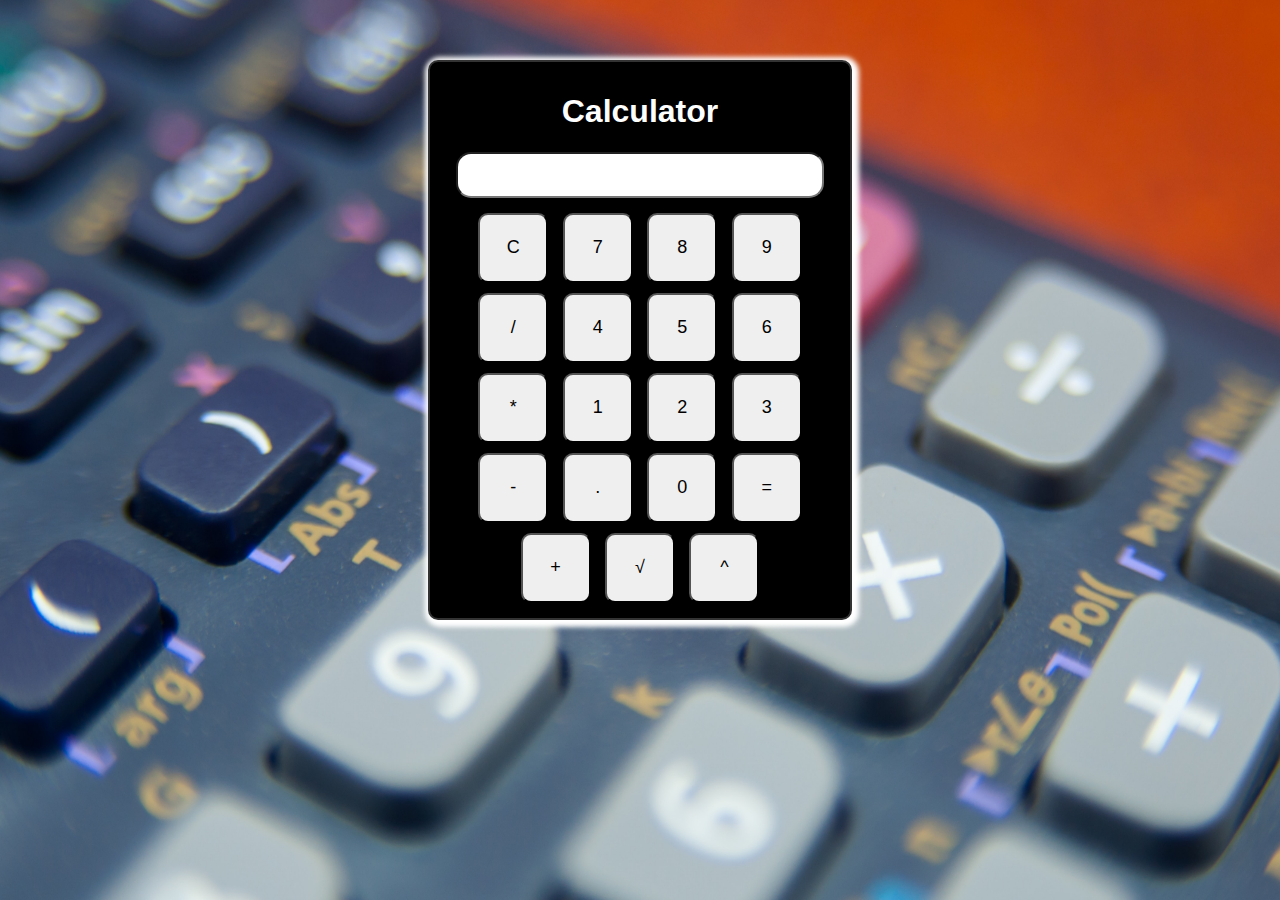
<file: Calculator/index.html>
<!DOCTYPE html>
<html>
<head>
  <title>Scientific Calculator</title>
  <link rel="stylesheet" href="style.css">
</head>
<body>
  <div id="calculator">
    <h1 id="calname">Calculator</h1>
    <input type="text" id="display" readonly>

    <button class="btn" onclick="clearDisplay()">C</button>
    <button class="btn" onclick="appendToDisplay('7')">7</button>
    <button class="btn" onclick="appendToDisplay('8')">8</button>
    <button class="btn" onclick="appendToDisplay('9')">9</button>
    <button class="btn" onclick="appendToDisplay('/')">/</button>

    <button class="btn" onclick="appendToDisplay('4')">4</button>
    <button class="btn" onclick="appendToDisplay('5')">5</button>
    <button class="btn" onclick="appendToDisplay('6')">6</button>
    <button class="btn" onclick="appendToDisplay('*')">*</button>

    <button class="btn" onclick="appendToDisplay('1')">1</button>
    <button class="btn" onclick="appendToDisplay('2')">2</button>
    <button class="btn" onclick="appendToDisplay('3')">3</button>
    <button class="btn" onclick="appendToDisplay('-')">-</button>

    <button class="btn" onclick="appendToDisplay('.')">.</button>
    <button class="btn" onclick="appendToDisplay('0')">0</button>
    <button class="btn" onclick="calculateResult()">=</button>
    <button class="btn" onclick="appendToDisplay('+')">+</button>

    <button class="btn" onclick="calculateSquareRoot()">√</button>
    <button class="btn" onclick="appendToDisplay('**')">^</button><br>
    
  </div>

  <script src="script.js"></script>
</body>
</html>
</file>
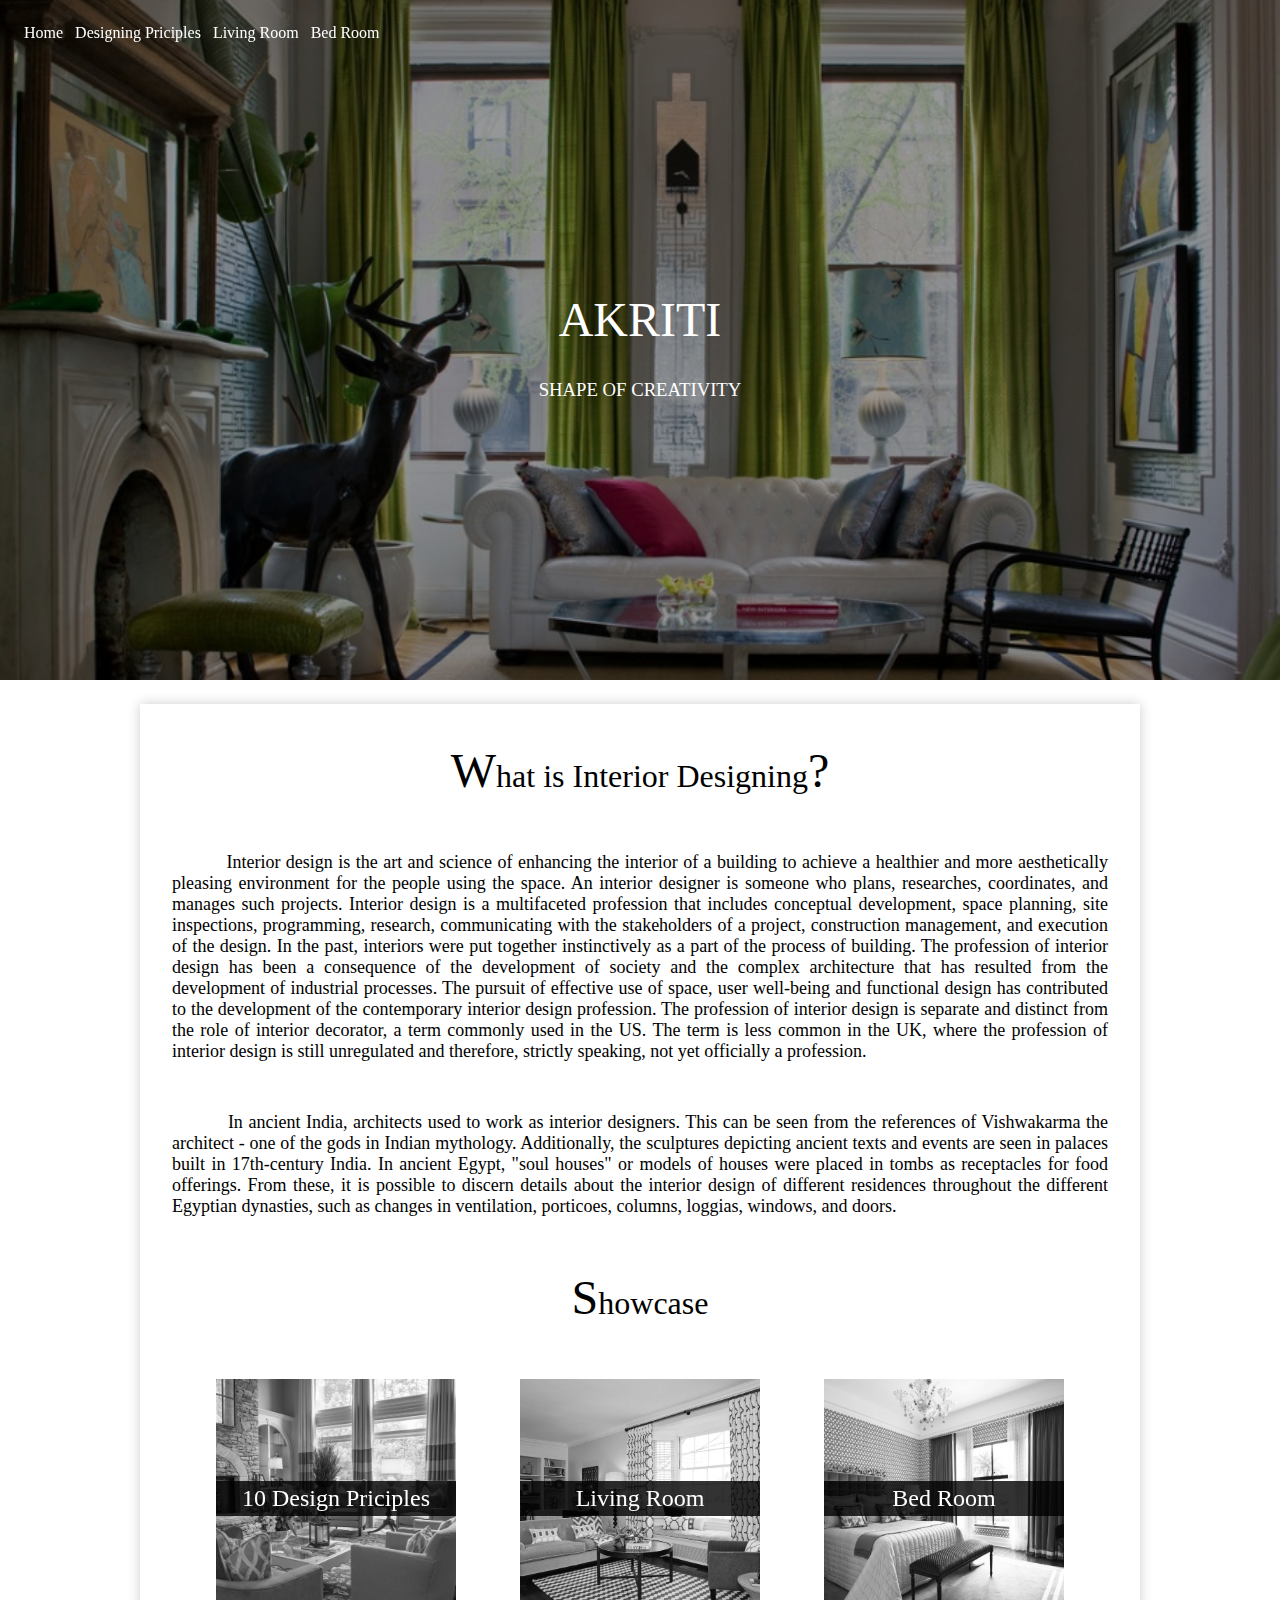
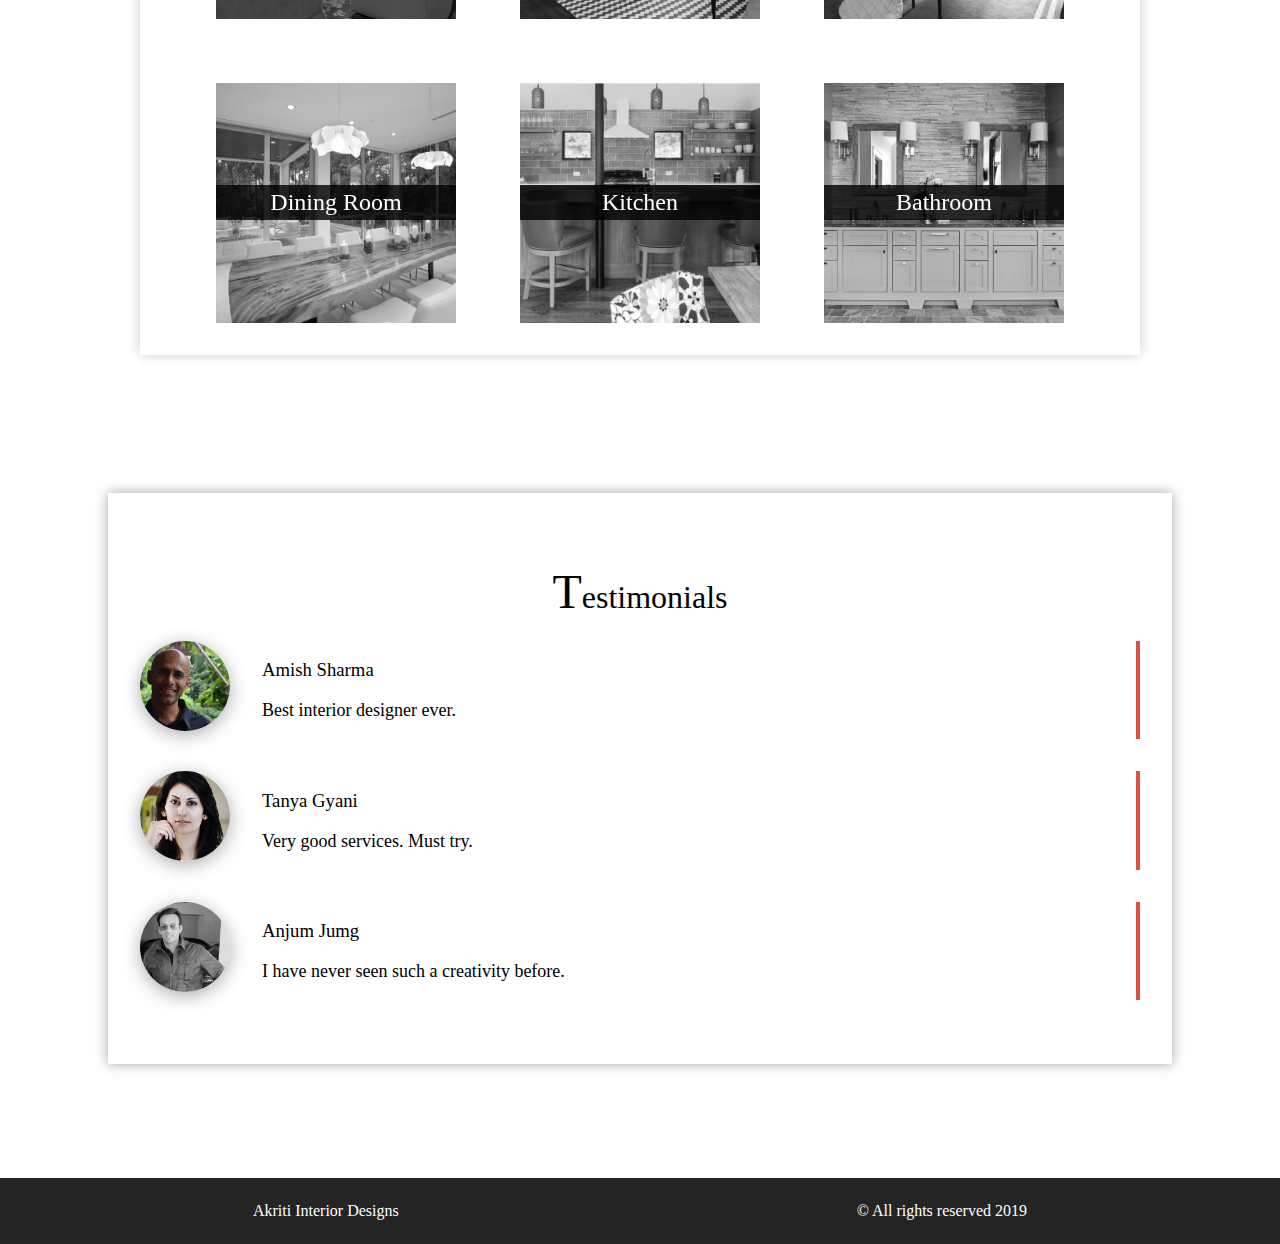
<file: Hotel Rooms/index.html>
<html>
<head>
	<title>Akriti</title>
	<link rel="stylesheet" href="style.css">
	<script>
		window.onscroll = function() {
			var scroll = document.scrollingElement.scrollTop;
			if(scroll > 540) {
				document.getElementById("nav").style.backgroundColor = "#000000DD";
			} else {
				document.getElementById("nav").style.backgroundColor = "#00000000";
			}
			document.getElementById('head').style.backgroundSize = 100 + scroll/8 + '%';
				
		}
	</script>
</head>

<body>

<nav id="nav" class="flex">
<a href="index.html">Home</a>
<a href="dp.html">Designing Priciples</a>
<a href="living.html">Living Room</a>
<a href="bed.html">Bed Room</a>
</nav>

<div id="head" class="zoom">
	<div class="layer">
		<h1 class="title exp">Akriti</h1>
		<h3 class="exp">Shape of creativity</h3>
	</div>
</div>

<div class="container shadow">
	<br>
	<h1 class="text-center"><span style="font-size: 48px;">W</span>hat is Interior Designing<span style="font-size: 48px;">?</span></h1>
	<p class="p-5">
		&nbsp;&nbsp;&nbsp;&nbsp;&nbsp;&nbsp;&nbsp;&nbsp;&nbsp;&nbsp;Interior design is the art and science of enhancing the interior of a building to achieve a healthier and more aesthetically pleasing environment for the people using the space. An interior designer is someone who plans, researches, coordinates, and manages such projects. Interior design is a multifaceted profession that includes conceptual development, space planning, site inspections, programming, research, communicating with the stakeholders of a project, construction management, and execution of the design.
In the past, interiors were put together instinctively as a part of the process of building. The profession of interior design has been a consequence of the development of society and the complex architecture that has resulted from the development of industrial processes. The pursuit of effective use of space, user well-being and functional design has contributed to the development of the contemporary interior design profession. The profession of interior design is separate and distinct from the role of interior decorator, a term commonly used in the US. The term is less common in the UK, where the profession of interior design is still unregulated and therefore, strictly speaking, not yet officially a profession.

	</p>
	
	<p class="p-5" style="padding-top:0px">
	&nbsp;&nbsp;&nbsp;&nbsp;&nbsp;&nbsp;&nbsp;&nbsp;&nbsp;&nbsp;In ancient India, architects used to work as interior designers. This can be seen from the references of Vishwakarma the architect - one of the gods in Indian mythology. Additionally, the sculptures depicting ancient texts and events are seen in palaces built in 17th-century India.
In ancient Egypt, "soul houses" or models of houses were placed in tombs as receptacles for food offerings. From these, it is possible to discern details about the interior design of different residences throughout the different Egyptian dynasties, such as changes in ventilation, porticoes, columns, loggias, windows, and doors. 

	</p>
	<h1 class="text-center"><span style="font-size: 48px;">S</span>howcase</h1>
	
	<div class="flex justify-content-center">
		<div onclick='window.location.href="dp.html"' class="img-effect flex justify-content-center align-items-center" style='background-image: url("id.jpg")'>
			<div>10 	Design Priciples</div>
		</div>
		<div onclick='window.location.href="living.html"' class="img-effect flex justify-content-center align-items-center" style='background-image: url("living.jpg")'>
			<div>Living Room</div>
		</div>
		<div onclick='window.location.href="bed.html"' class="img-effect flex justify-content-center align-items-center" style='background-image: url("bed.jpg")'>
			<div>Bed Room</div>
		</div>
	</div>
	
	
	<div class="flex justify-content-center">
		<div onclick='window.location.href="dp.html"' class="img-effect flex justify-content-center align-items-center" style='background-image: url("dining.jpg")'>
			<div>Dining Room</div>
		</div>
		<div onclick='window.location.href="living.html"' class="img-effect flex justify-content-center align-items-center" style='background-image: url("kitchen.jpg")'>
			<div>Kitchen</div>
		</div>
		<div onclick='window.location.href="bed.html"' class="img-effect flex justify-content-center align-items-center" style='background-image: url("bath.jpg")'>
			<div>Bathroom</div>
		</div>
	</div>
	
</div>

<div class="parallax  p-par-1">
	<div class="container shadow-dark p-5">
	<br>
	<h1 class="text-center"><span style="font-size: 48px;">T</span>estimonials</h1>
	
		<div class="test flex">
			<div class="img-prof shadow-prof" style='background-image: url("prof/aa.jpg")'></div>
			<div class="test-body">
				<h3>Amish Sharma</h3>
				<p>Best interior designer ever.</p>
			</div>
		</div>
		
		<div class="test flex">
			<div class="img-prof shadow-prof" style='background-image: url("prof/tg.jpg")'></div>
			<div class="test-body">
				<h3>Tanya Gyani</h3>
				<p>Very good services. Must try.</p>
			</div>
		</div>
		
		<div class="test flex">
			<div class="img-prof shadow-prof" style='background-image: url("prof/as.jpg")'></div>
			<div class="test-body">
				<h3>Anjum Jumg</h3>
				<p>I have never seen such a creativity before.</p>
			</div>
		</div>
		
		
	</div>
</div>

<footer class="flex jc-space-around">
	<div>Akriti Interior Designs</div>
	<div>&copy; All rights reserved 2019</div>
</footer>

</body>
</html>
</file>
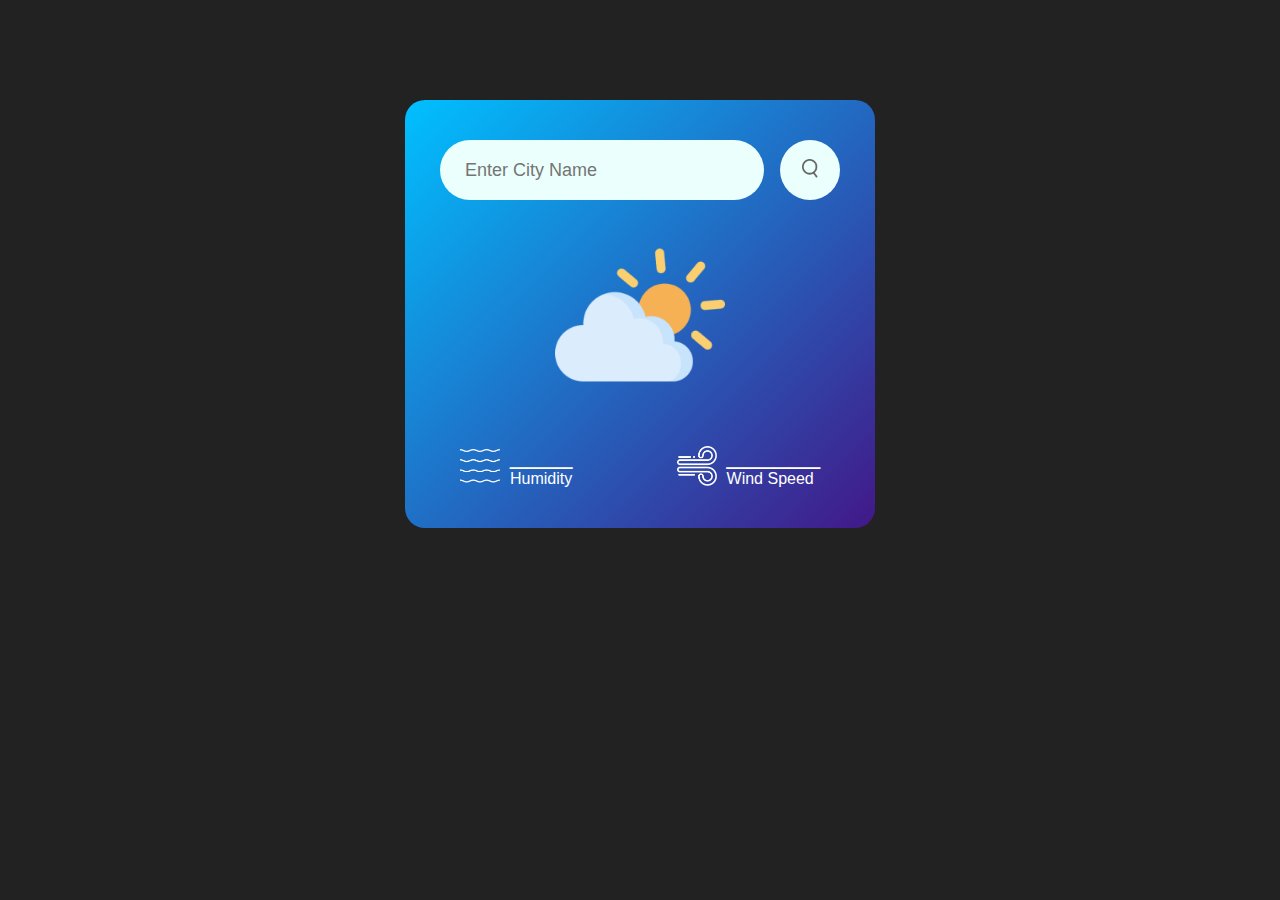
<file: Weather App/index.html>
<!DOCTYPE html>
<html lang="en">
<head>
    <meta charset="UTF-8">
    <meta name="viewport" content="width=device-width, initial-scale=1.0">
    <title>Weather App</title>
    <link rel="stylesheet" href="style.css">
</head>
<body>
    <div class="card">
        <div class="search">
            <input type="text" placeholder="Enter City Name" spellcheck="false">
            <button><img src="images/search.png" ></button>
        </div>
        <div class="error">
            <p>Invalid City Name</p>
        </div>
        <div class="weather">
            <img src="images/mist.png" class="weather-icon" >
            <div class="weatherdisplay">
                <p class="weathername"></p>
            </div>
            <h1 class="temp"></h1>
            <h2 class="city"></h2>
            <div class="details">
                <div class="col">
                    <img src="images/humidity.png" >
                    <div>
                        <p class="humidity">____</p>
                        <p>Humidity</p>
                    </div>
                </div>
                <div class="col">
                    <img src="images/wind.png" >
                    <div>
                        <p class="wind">______</p>
                        <p>Wind Speed</p>
                    </div>
                </div>
            </div>
        </div>
    </div>
</body>
<script>
    const apiKey="2db3097d22b27e6f28826eb3132c2c28";
    const apiUrl="https://api.openweathermap.org/data/2.5/weather?units=metric&q=";
    const searchBox=document.querySelector(".search input");
    const searchBtn=document.querySelector(".search button");
    const weatherIcon=document.querySelector(".weather-icon");

    async function checkWeather(city)
    {
        const response = await fetch(apiUrl + city + `&appid=${apiKey}`);
        if(response.status==404){
            document.querySelector(".error").style.display="block";
            document.querySelector(".weather").style.display="none";
        }else{
            var data=await response.json();

        document.querySelector(".city").innerHTML=data.name;
        document.querySelector(".temp").innerHTML=Math.round(data.main.temp) +"°C";
        document.querySelector(".humidity").innerHTML=data.main.humidity +"%";
        document.querySelector(".wind").innerHTML=data.wind.speed +"km/h";

        if(data.weather[0].main == "Clouds"){
            weatherIcon.src="images/clouds.png";
            document.querySelector(".weathername").style.display="block";
            document.querySelector(".weathername").innerHTML="Clouds"
        }
        else if (data.weather[0].main == "Clear"){
            weatherIcon.src="images/clear.png";
            document.querySelector(".weathername").style.display="block";
            document.querySelector(".weathername").innerHTML="Clear"
        }
        else if (data.weather[0].main == "Rain"){
            weatherIcon.src="images/rain.png";
            document.querySelector(".weathername").style.display="block";
            document.querySelector(".weathername").innerHTML="Rain"
        }
        else if (data.weather[0].main == "Drizzle"){
            weatherIcon.src="images/drizzle.png";
            document.querySelector(".weathername").style.display="block";
            document.querySelector(".weathername").innerHTML="Drizzle"
        }
        else if (data.weather[0].main == "Mist"){
            weatherIcon.src="images/mist.png";
            document.querySelector(".weathername").style.display="block";
            document.querySelector(".weathername").innerHTML="Mist"
        }

        document.querySelector(".weather").style.display="block";
        document.querySelector(".error").style.display="none";
        }
        
    }
    searchBtn.addEventListener("click",()=>{
        checkWeather(searchBox.value);
    })
    
</script>
</html>
</file>
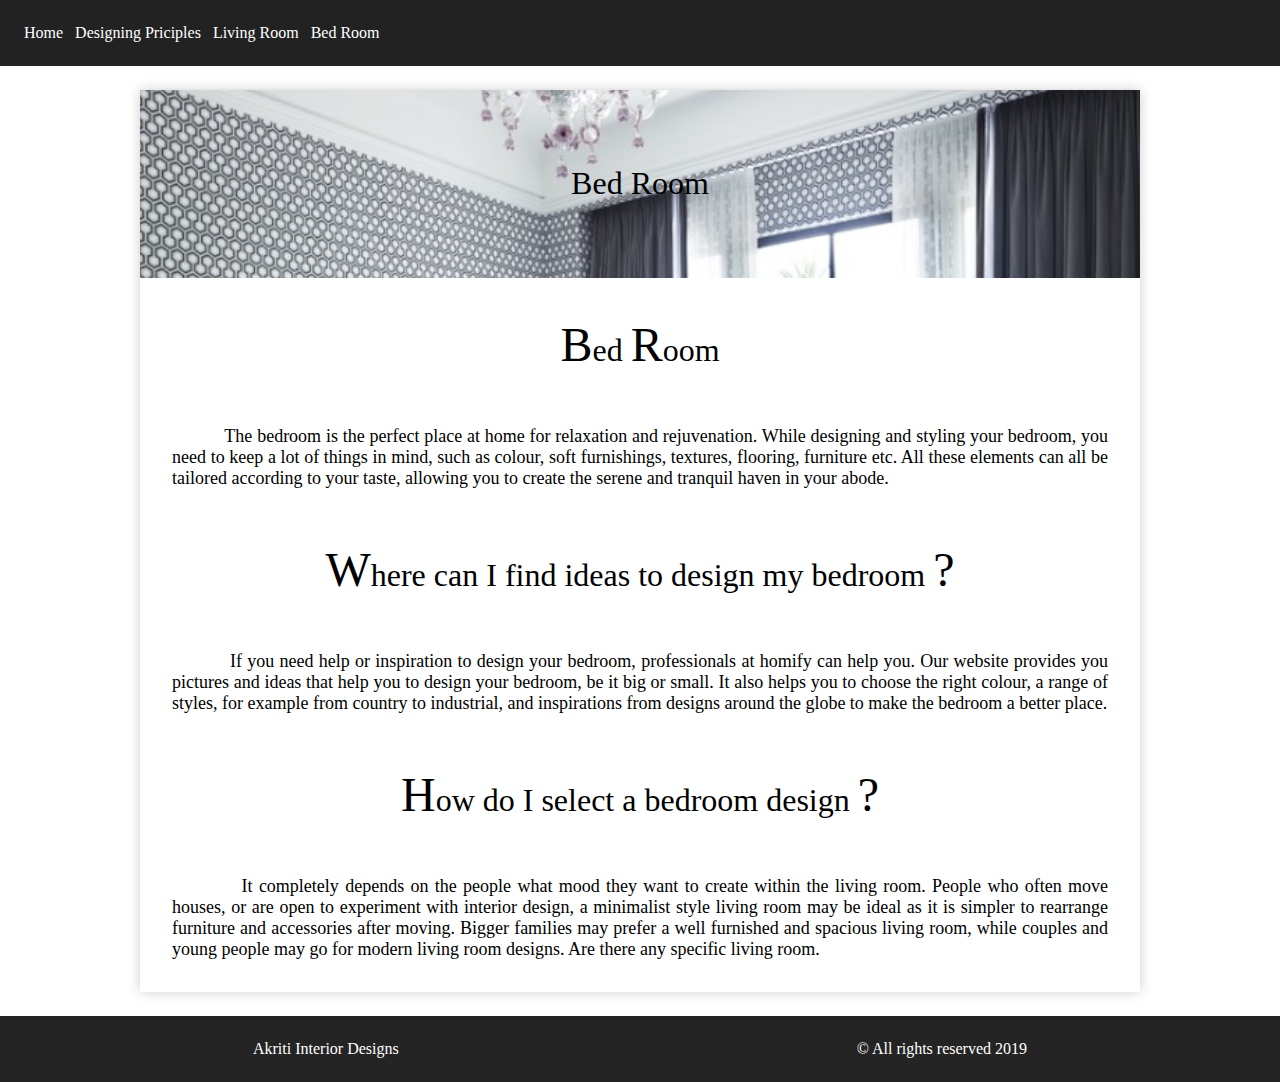
<file: Hotel Rooms/bed.html>
<html>
<head>
	<title>Akriti</title>
	<link rel="stylesheet" href="style.css">
</head>

<body>

<nav id="nav" class="flex nav-dark">
<a href="index.html">Home</a>
<a href="dp.html">Designing Priciples</a>
<a href="living.html">Living Room</a>
<a href="bed.html">Bed Room</a>
</nav>


<div class="container shadow">

	<div class="parallax" style='background-image: url("bed.jpg")'>
	<br>
	<br>
	<br>
	<h1 class="text-center"	>Bed Room</h1>
	<br>
	<br>
	<br>
	</div>
	<br>
	<h1 class="text-center"><span style="font-size: 48px;">B</span>ed <span style="font-size: 48px;">R</span>oom</h1>
	<p class="p-5">
		&nbsp;&nbsp;&nbsp;&nbsp;&nbsp;&nbsp;&nbsp;&nbsp;&nbsp;&nbsp;
		
		The bedroom is the perfect place at home for relaxation and rejuvenation. While designing and styling your bedroom, you need to keep a lot of things in mind, such as colour, soft furnishings, textures, flooring, furniture etc. All these elements can all be tailored according to your taste, allowing you to create the serene and tranquil haven in your abode.
	</p>
	<h1 class="text-center"><span style="font-size: 48px;">W</span>here can I find ideas to design my bedroom <span style="font-size: 48px;">?</span></h1>
	<p class="p-5">
		&nbsp;&nbsp;&nbsp;&nbsp;&nbsp;&nbsp;&nbsp;&nbsp;&nbsp;&nbsp;
		
		If you need help or inspiration to design your bedroom, professionals at homify can help you. Our website provides you pictures and ideas that help you to design your bedroom, be it big or small. It also helps you to choose the right colour, a range of styles, for example from country to industrial, and inspirations from designs around the globe to make the bedroom a better place.
	</p>
	<h1 class="text-center"><span style="font-size: 48px;">H</span>ow do I select a bedroom design <span style="font-size: 48px;">?</span></h1>
	<p class="p-5">
		&nbsp;&nbsp;&nbsp;&nbsp;&nbsp;&nbsp;&nbsp;&nbsp;&nbsp;&nbsp;
		
		It completely depends on the people what mood they want to create within the living room. People who often move houses, or are open to experiment with interior design, a minimalist style living room may be ideal as it is simpler to rearrange furniture and accessories after moving. Bigger families may prefer a well furnished and spacious living room, while couples and young people may go for modern living room designs.
		Are there any specific living room.
	</p>
</div>

<footer class="flex jc-space-around">
	<div>Akriti Interior Designs</div>
	<div>&copy; All rights reserved 2019</div>
</footer>

</body>
</html>
</file>
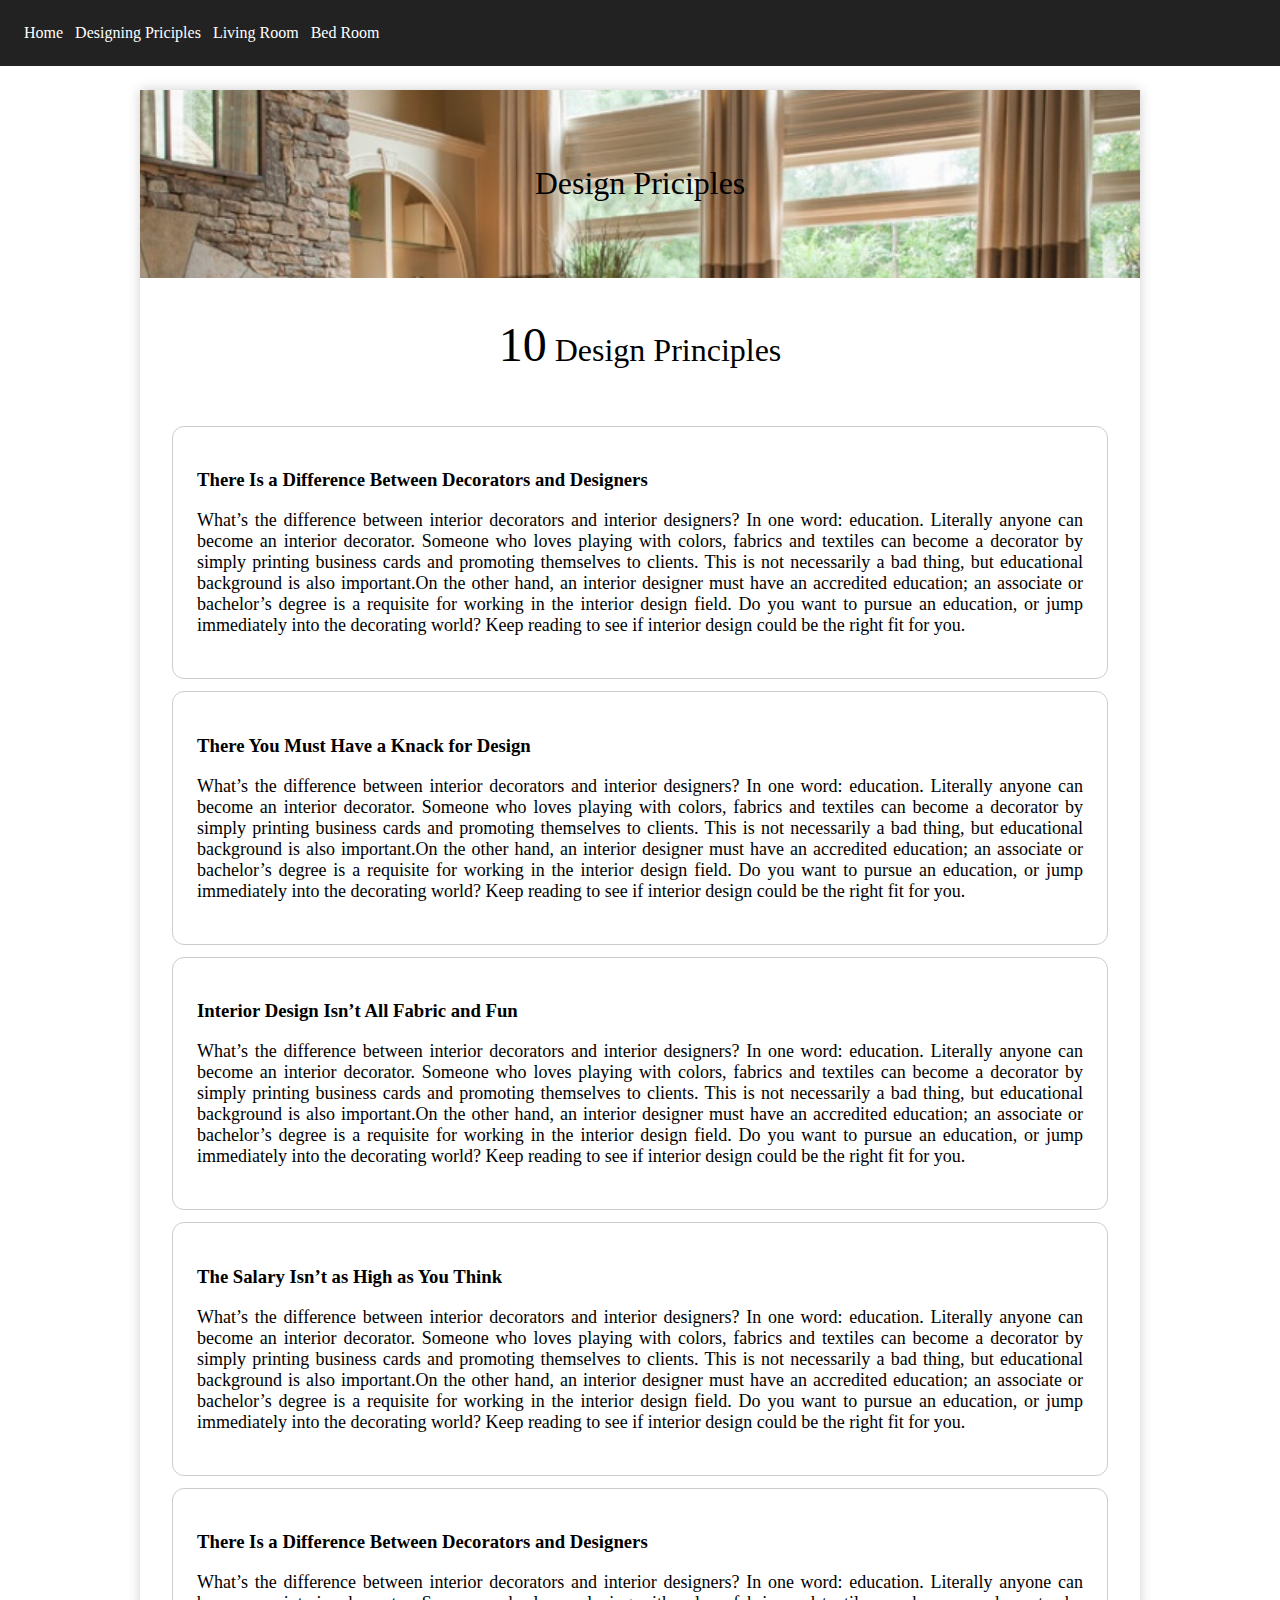
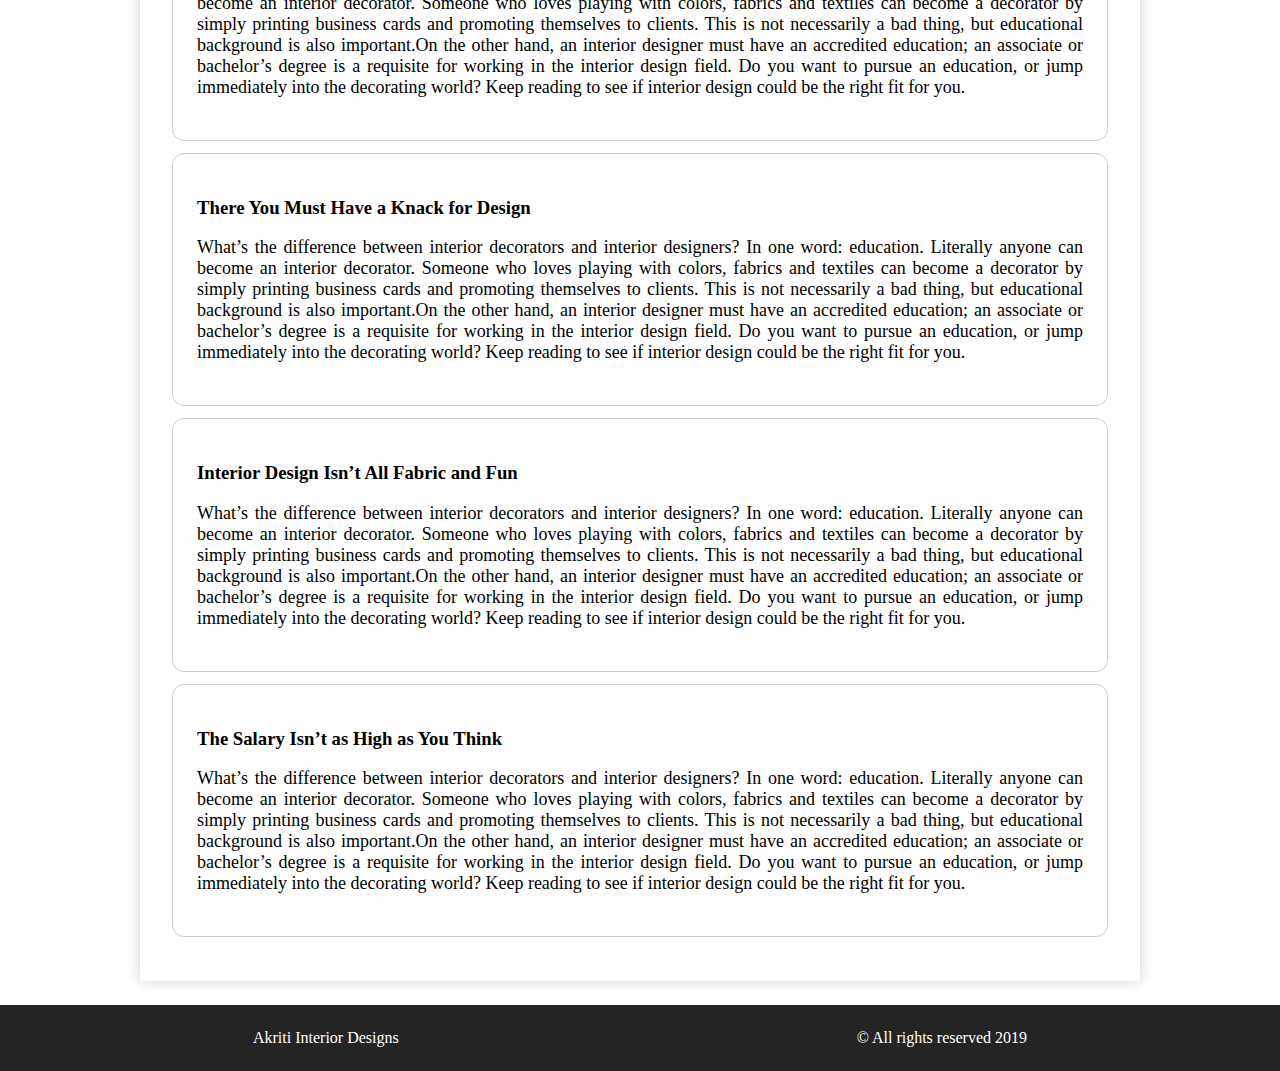
<file: Hotel Rooms/dp.html>
<html>
<head>
	<title>Akriti</title>
	<link rel="stylesheet" href="style.css">
</head>

<body>

<nav id="nav" class="flex nav-dark">
<a href="index.html">Home</a>
<a href="dp.html">Designing Priciples</a>
<a href="living.html">Living Room</a>
<a href="bed.html">Bed Room</a>
</nav>


<div class="container shadow">
<div class="parallax" style='background-image: url("id.jpg")'>
	<br>
	<br>
	<br>
	<h1 class="text-center"	>Design Priciples</h1>
	<br>
	<br>
	<br>
	</div>
	<br>
	<h1 class="text-center"><span style="font-size: 48px;">10</span> Design Principles</h1>
	<div class="p-5">
		<div class="item">
			<h3>There Is a Difference Between Decorators and Designers</h3>
			<p>What’s the difference between interior decorators and interior designers? In one word: education.
	Literally anyone can become an interior decorator. Someone who loves playing with colors, fabrics and textiles can become a decorator by simply printing business cards and promoting themselves to clients. This is not necessarily a bad thing, but educational background is also important.On the other hand, an interior designer must have an accredited education; an associate or bachelor’s degree is a requisite for working in the interior design field. Do you want to pursue an education, or jump immediately into the decorating world? Keep reading to see if interior design could be the right fit for you.
	</p>
		</div>
		<div class="item">
			<h3>There You Must Have a Knack for Design</h3>
			<p>What’s the difference between interior decorators and interior designers? In one word: education.
	Literally anyone can become an interior decorator. Someone who loves playing with colors, fabrics and textiles can become a decorator by simply printing business cards and promoting themselves to clients. This is not necessarily a bad thing, but educational background is also important.On the other hand, an interior designer must have an accredited education; an associate or bachelor’s degree is a requisite for working in the interior design field. Do you want to pursue an education, or jump immediately into the decorating world? Keep reading to see if interior design could be the right fit for you.
	</p>
		</div>
		<div class="item">
			<h3> Interior Design Isn’t All Fabric and Fun</h3>
			<p>What’s the difference between interior decorators and interior designers? In one word: education.
	Literally anyone can become an interior decorator. Someone who loves playing with colors, fabrics and textiles can become a decorator by simply printing business cards and promoting themselves to clients. This is not necessarily a bad thing, but educational background is also important.On the other hand, an interior designer must have an accredited education; an associate or bachelor’s degree is a requisite for working in the interior design field. Do you want to pursue an education, or jump immediately into the decorating world? Keep reading to see if interior design could be the right fit for you.
	</p>
		</div>
		<div class="item">
			<h3> The Salary Isn’t as High as You Think</h3>
			<p>What’s the difference between interior decorators and interior designers? In one word: education.
	Literally anyone can become an interior decorator. Someone who loves playing with colors, fabrics and textiles can become a decorator by simply printing business cards and promoting themselves to clients. This is not necessarily a bad thing, but educational background is also important.On the other hand, an interior designer must have an accredited education; an associate or bachelor’s degree is a requisite for working in the interior design field. Do you want to pursue an education, or jump immediately into the decorating world? Keep reading to see if interior design could be the right fit for you.
	</p>
		</div>
		<div class="item">
			<h3>There Is a Difference Between Decorators and Designers</h3>
			<p>What’s the difference between interior decorators and interior designers? In one word: education.
	Literally anyone can become an interior decorator. Someone who loves playing with colors, fabrics and textiles can become a decorator by simply printing business cards and promoting themselves to clients. This is not necessarily a bad thing, but educational background is also important.On the other hand, an interior designer must have an accredited education; an associate or bachelor’s degree is a requisite for working in the interior design field. Do you want to pursue an education, or jump immediately into the decorating world? Keep reading to see if interior design could be the right fit for you.
	</p>
		</div>
		<div class="item">
			<h3>There You Must Have a Knack for Design</h3>
			<p>What’s the difference between interior decorators and interior designers? In one word: education.
	Literally anyone can become an interior decorator. Someone who loves playing with colors, fabrics and textiles can become a decorator by simply printing business cards and promoting themselves to clients. This is not necessarily a bad thing, but educational background is also important.On the other hand, an interior designer must have an accredited education; an associate or bachelor’s degree is a requisite for working in the interior design field. Do you want to pursue an education, or jump immediately into the decorating world? Keep reading to see if interior design could be the right fit for you.
	</p>
		</div>
		<div class="item">
			<h3> Interior Design Isn’t All Fabric and Fun</h3>
			<p>What’s the difference between interior decorators and interior designers? In one word: education.
	Literally anyone can become an interior decorator. Someone who loves playing with colors, fabrics and textiles can become a decorator by simply printing business cards and promoting themselves to clients. This is not necessarily a bad thing, but educational background is also important.On the other hand, an interior designer must have an accredited education; an associate or bachelor’s degree is a requisite for working in the interior design field. Do you want to pursue an education, or jump immediately into the decorating world? Keep reading to see if interior design could be the right fit for you.
	</p>
		</div>
		<div class="item">
			<h3> The Salary Isn’t as High as You Think</h3>
			<p>What’s the difference between interior decorators and interior designers? In one word: education.
	Literally anyone can become an interior decorator. Someone who loves playing with colors, fabrics and textiles can become a decorator by simply printing business cards and promoting themselves to clients. This is not necessarily a bad thing, but educational background is also important.On the other hand, an interior designer must have an accredited education; an associate or bachelor’s degree is a requisite for working in the interior design field. Do you want to pursue an education, or jump immediately into the decorating world? Keep reading to see if interior design could be the right fit for you.
	</p>
		</div>
	</div>
</div>

<footer class="flex jc-space-around">
	<div>Akriti Interior Designs</div>
	<div>&copy; All rights reserved 2019</div>
</footer>

</body>
</html>
</file>
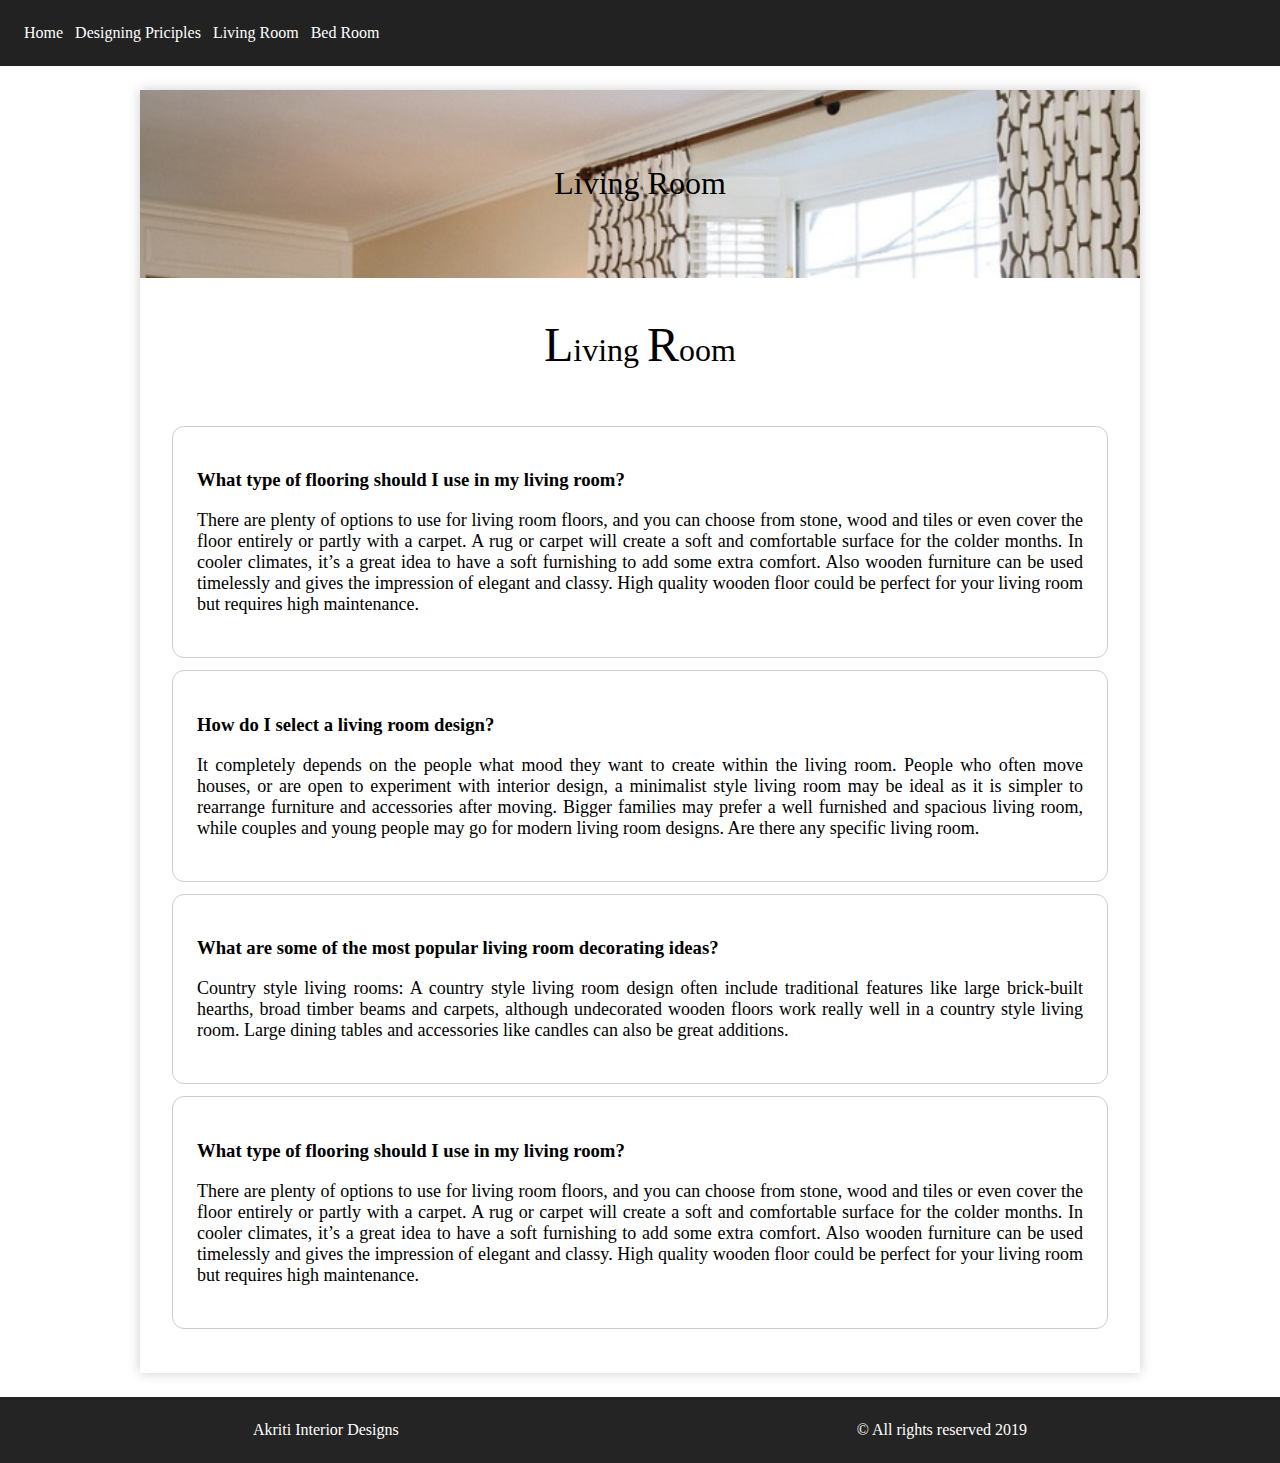
<file: Hotel Rooms/living.html>
<html>
<head>
	<title>Akriti</title>
	<link rel="stylesheet" href="style.css">
</head>

<body>

<nav id="nav" class="flex nav-dark">
<a href="index.html">Home</a>
<a href="dp.html">Designing Priciples</a>
<a href="living.html">Living Room</a>
<a href="bed.html">Bed Room</a>

</nav>


<div class="container shadow">
<div class="parallax" style='background-image: url("living.jpg")'>
	<br>
	<br>
	<br>
	<h1 class="text-center"	>Living Room</h1>
	<br>
	<br>
	<br>
	</div>
	<br>
	<h1 class="text-center"><span style="font-size: 48px;">L</span>iving <span style="font-size: 48px;">R</span>oom</h1>
	<div class="p-5">
		<div class="item">
			<h3>What type of flooring should I use in my living room?</h3>
			<p>There are plenty of options to use for living room floors, and you can choose from stone, wood and tiles or even cover the floor entirely or partly with a carpet. A rug or carpet will create a soft and comfortable surface for the colder months. In cooler climates, it’s a great idea to have a soft furnishing to add some extra comfort. Also wooden furniture can be used timelessly and gives the impression of elegant and classy. High quality wooden floor could be perfect for your living room but requires high maintenance.
			</p>
		</div>
		<div class="item">
			<h3>How do I select a living room design?</h3>
			<p>It completely depends on the people what mood they want to create within the living room. People who often move houses, or are open to experiment with interior design, a minimalist style living room may be ideal as it is simpler to rearrange furniture and accessories after moving. Bigger families may prefer a well furnished and spacious living room, while couples and young people may go for modern living room designs.
Are there any specific living room.
			</p>
		</div>
		<div class="item">
			<h3>What are some of the most popular living room decorating ideas?</h3>
			<p>Country style living rooms: A country style living room design often include traditional features like large brick-built hearths, broad timber beams and carpets, although undecorated wooden floors work really well in a country style living room. Large dining tables and accessories like candles can also be great additions.
			</p>
		</div>
		<div class="item">
			<h3>What type of flooring should I use in my living room?</h3>
			<p>There are plenty of options to use for living room floors, and you can choose from stone, wood and tiles or even cover the floor entirely or partly with a carpet. A rug or carpet will create a soft and comfortable surface for the colder months. In cooler climates, it’s a great idea to have a soft furnishing to add some extra comfort. Also wooden furniture can be used timelessly and gives the impression of elegant and classy. High quality wooden floor could be perfect for your living room but requires high maintenance.
			</p>
		</div>
	</div>
</div>

<footer class="flex jc-space-around">
	<div>Akriti Interior Designs</div>
	<div>&copy; All rights reserved 2019</div>
</footer>

</body>
</html>
</file>
<file: Calculator/style.css>
body {
    font-family: Arial, sans-serif;
    text-align: center;
    height: 100%;
    background-image: url(images/calculator.jpg);
    background-repeat: no-repeat;
    background-size: 100% 150%;
  }

  #calculator {
    background: black;
    width: 400px;
    margin: 0 auto;
    margin-top: 60px;
    border: 2px solid #333;
    border-radius: 10px;
    padding: 10px;
    box-shadow: 2px 2px 5px 5px rgb(255, 255, 255);
  }

  input[type="text"] {
    width: 90%;
    height: 40px;
    font-size: 18px;
    margin-bottom: 10px;
    border-radius: 15px;
  }
  input:hover{
    background: radial-gradient(circle, rgba(63,94,251,1) 0%, rgba(252,70,107,1) 100%);
  }
  .btn {
    width: 70px;
    height: 70px;
    font-size: 18px;
    margin: 5px;
    cursor: pointer;
    border-radius: 10px;
    box-shadow: #000;
    
  }
  .btn:hover {
    background: radial-gradient(circle, rgba(63,94,251,1) 0%, rgba(252,70,107,1) 100%);
    color: #fff;
    box-shadow: #fff;
    font-size: 20px;
}
  #calname{
    color: #fff;
  }
  h1:hover{
    color:radial-gradient(circle, rgba(63,94,251,1) 0%, rgba(252,70,107,1) 100%);;
  }
</file>
<file: Hotel Rooms/style.css>
html, body {
	padding:0;
	margin:0;
}

a {
	text-decoration: none;
}

* {
	font-family: 'Calibri';
	font-weight: lighter;
}

.zoom {
	background-image: url('head.jpg');
	background-repeat: no-repeat;
	background-position: center;	
	background-size: 100%;
}

.layer {
	text-align: center;
	text-transform: uppercase;	
	color: white;
	padding: 260px 32px;
	background-color: rgba(0,0,0,.4);
}

.title {
	font-size: 48px;
}

.exp  {
	transition: .3s;
}

.exp:hover{
	letter-spacing: 14px;
}


.container {
	background: white;
	width:1000px;
	max-width:90%;
	margin: 24px auto;
}

.shadow {
	box-shadow: 0px 0px 12px rgba(0,0,0,.2);
}

.shadow-dark{
	box-shadow: 0px 0px 12px rgba(0,0,0,.36);
}

.shadow-prof{
	box-shadow: 0px 4px 18px rgba(0,0,0,.32);
}

.text-center {
	text-align: center;
}

.flex {
	display: flex;
	flex-wrap: wrap;
}

.justify-content-center {
	justify-content: center;
}

.align-items-center {
	align-items: center;
}

.img-effect {
	width: 240px;
	height: 240px;
	margin: 32px;
	transition: .4s;
	background-position: center;
	background-size: cover;
	filter: grayscale(100%);
}

.img-effect:hover {
	filter: grayscale(0%);
}

.img-effect div {
	background: rgba(0,0,0,.8);
	padding: 4px;
	cursor:pointer;
	text-align: center;
	color: white;
	width: 240px;
	font-size: 24px;
}

footer{
	color: white;
	background: #242424;
	padding: 24px;
}

.jc-space-around {
	justify-content: space-around;
}

.parallax {
	background-attachment: fixed;
	background-image: url("test.jpg");
	background-size: cover;
	background-position: center;
}

.p-par-1 {
	padding:90px 0;
}

.p-5 {
	padding: 32px;
}


.p-3 {
	padding: 24px;
}

p {
	text-align: justify;
	font-size: 18px;
}

.test {
	margin-bottom: 32px;
	display: relative;
	border-right: 4px solid #DD5044;
}

.img-prof {
	width: 90px;
	height: 90px;
	border-radius: 45px;
	background-size: cover;
	background-position: center;
}

.test-body {
	padding-left: 32px;
}

nav {
	transition: 0.4s;
	padding: 24px;
	background-color: rgba(0,0,0,0);
	display: block;
	width: 100vw;
	position:fixed;
	z-index: 96;
}

.nav-dark {
	background-color: #000000DD;
	position: relative;
}

nav a {
	padding-right: 12px;
	color: white;
}

.item {
	padding: 24px;
	border: 1px solid #ccc;
	border-radius: 12px;
	margin-bottom: 12px;
}

.item h3 {
	font-weight: bold;
}
</file>
<file: Weather App/style.css>
*{
    margin: 0;
    padding: 0;
    font-family: 'Poppins',sans-serif;
    box-sizing: border-box;
}
body{
    background: #222;
}
.card{
    width: 90%;
    max-width: 470px;
    background: linear-gradient(135deg,#00c0ff,#421888);
    color: #fff;
    margin: 100px auto 0;
    border-radius: 20px;
    padding: 40px 35px;
    text-align: center;
}
.search{
    width: 100%;
    display: flex;
    align-items: center;
    justify-content: space-between;
}
.search input{
    border: 0;
    outline: 0;
    background: #ebfffc;
    color: #555;
    padding: 10px 25px;
    height: 60px;
    border-radius: 30px;
    flex: 1;
    margin-right: 16px;
    font-size: 18px;
}
.search button{
    border: 0;
    outline: 0;
    background: #ebfffc;
    border-radius: 50%;
    width: 60px;
    height: 60px;
    cursor: pointer;
}
.search button img{
    width: 16px;
}
.weather-icon{
    width: 170px;
    margin-top: 30px;
}
.weather h1{
    font-size: 80px;
    font-weight: 500;
}
.weather h2{
    font-size: 45px;
    font-weight: 400;
    margin-top: -10px;
}
.details{
    display: flex;
    align-items: center;
    justify-content: space-between;
    padding: 0 20px;
    margin-top: 50px;
}
.col{
    display: flex;
    align-items: center;
    text-align: left;
}
.col img{
    width: 40px;
    margin-right: 10px;
}
.humidity,.wind{
    font-size: 28px;
    margin-top: -6px;

}

.error{
    text-align: left;
    margin-left: 10px;
    font-size: 14px;
    margin-top: 10px;
    display: none;
}
</file>
